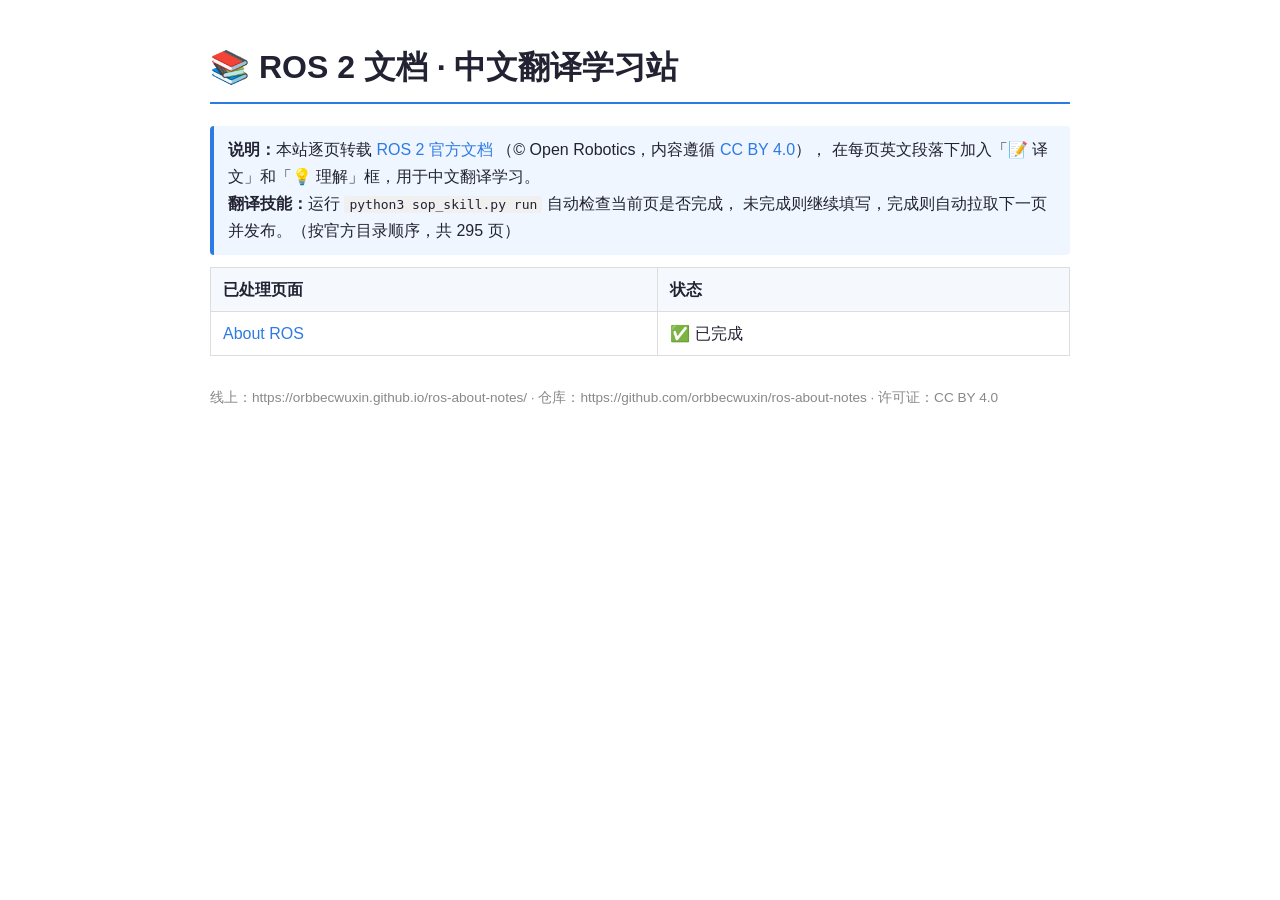
<file: index.html>
<!DOCTYPE html>
<html lang="zh-CN">
<head>
<meta charset="utf-8">
<meta name="viewport" content="width=device-width, initial-scale=1">
<title>ROS 2 文档 · 中文翻译学习站</title>
<style>
  body { font-family: -apple-system, "Segoe UI", "Microsoft YaHei", sans-serif;
         max-width: 860px; margin: 40px auto; padding: 0 20px; color: #223; line-height: 1.7; }
  h1 { border-bottom: 2px solid #2c7be5; padding-bottom: 8px; }
  .note { background:#f0f6ff; border-left:4px solid #2c7be5; border-radius:4px; padding:10px 14px; }
  table { border-collapse: collapse; width: 100%; margin-top: 12px; }
  th, td { border: 1px solid #ddd; padding: 8px 12px; text-align: left; }
  th { background: #f5f8fc; }
  a { color: #2c7be5; text-decoration: none; }
  a:hover { text-decoration: underline; }
  .footer { margin-top: 30px; font-size: 0.85em; color: #888; }
  code { background:#f0f0f0; padding:1px 5px; border-radius:3px; }
</style>
</head>
<body>
<h1>📚 ROS 2 文档 · 中文翻译学习站</h1>
<div class="note">
  <b>说明：</b>本站逐页转载 <a href="https://docs.ros.org/en/jazzy/About-ROS.html">ROS 2 官方文档</a>
  （© Open Robotics，内容遵循 <a href="https://creativecommons.org/licenses/by/4.0/">CC BY 4.0</a>），
  在每页英文段落下加入「📝 译文」和「💡 理解」框，用于中文翻译学习。
  <br><b>翻译技能：</b>运行 <code>python3 sop_skill.py run</code> 自动检查当前页是否完成，
  未完成则继续填写，完成则自动拉取下一页并发布。（按官方目录顺序，共 295 页）
</div>
<table>
<tr><th>已处理页面</th><th>状态</th></tr>
<tr><td><a href="about-ros.html">About ROS</a></td><td>✅ 已完成</td></tr>
</table>
<div class="footer">
  线上：https://orbbecwuxin.github.io/ros-about-notes/ · 仓库：https://github.com/orbbecwuxin/ros-about-notes · 许可证：CC BY 4.0
</div>
</body>
</html>
</file>
